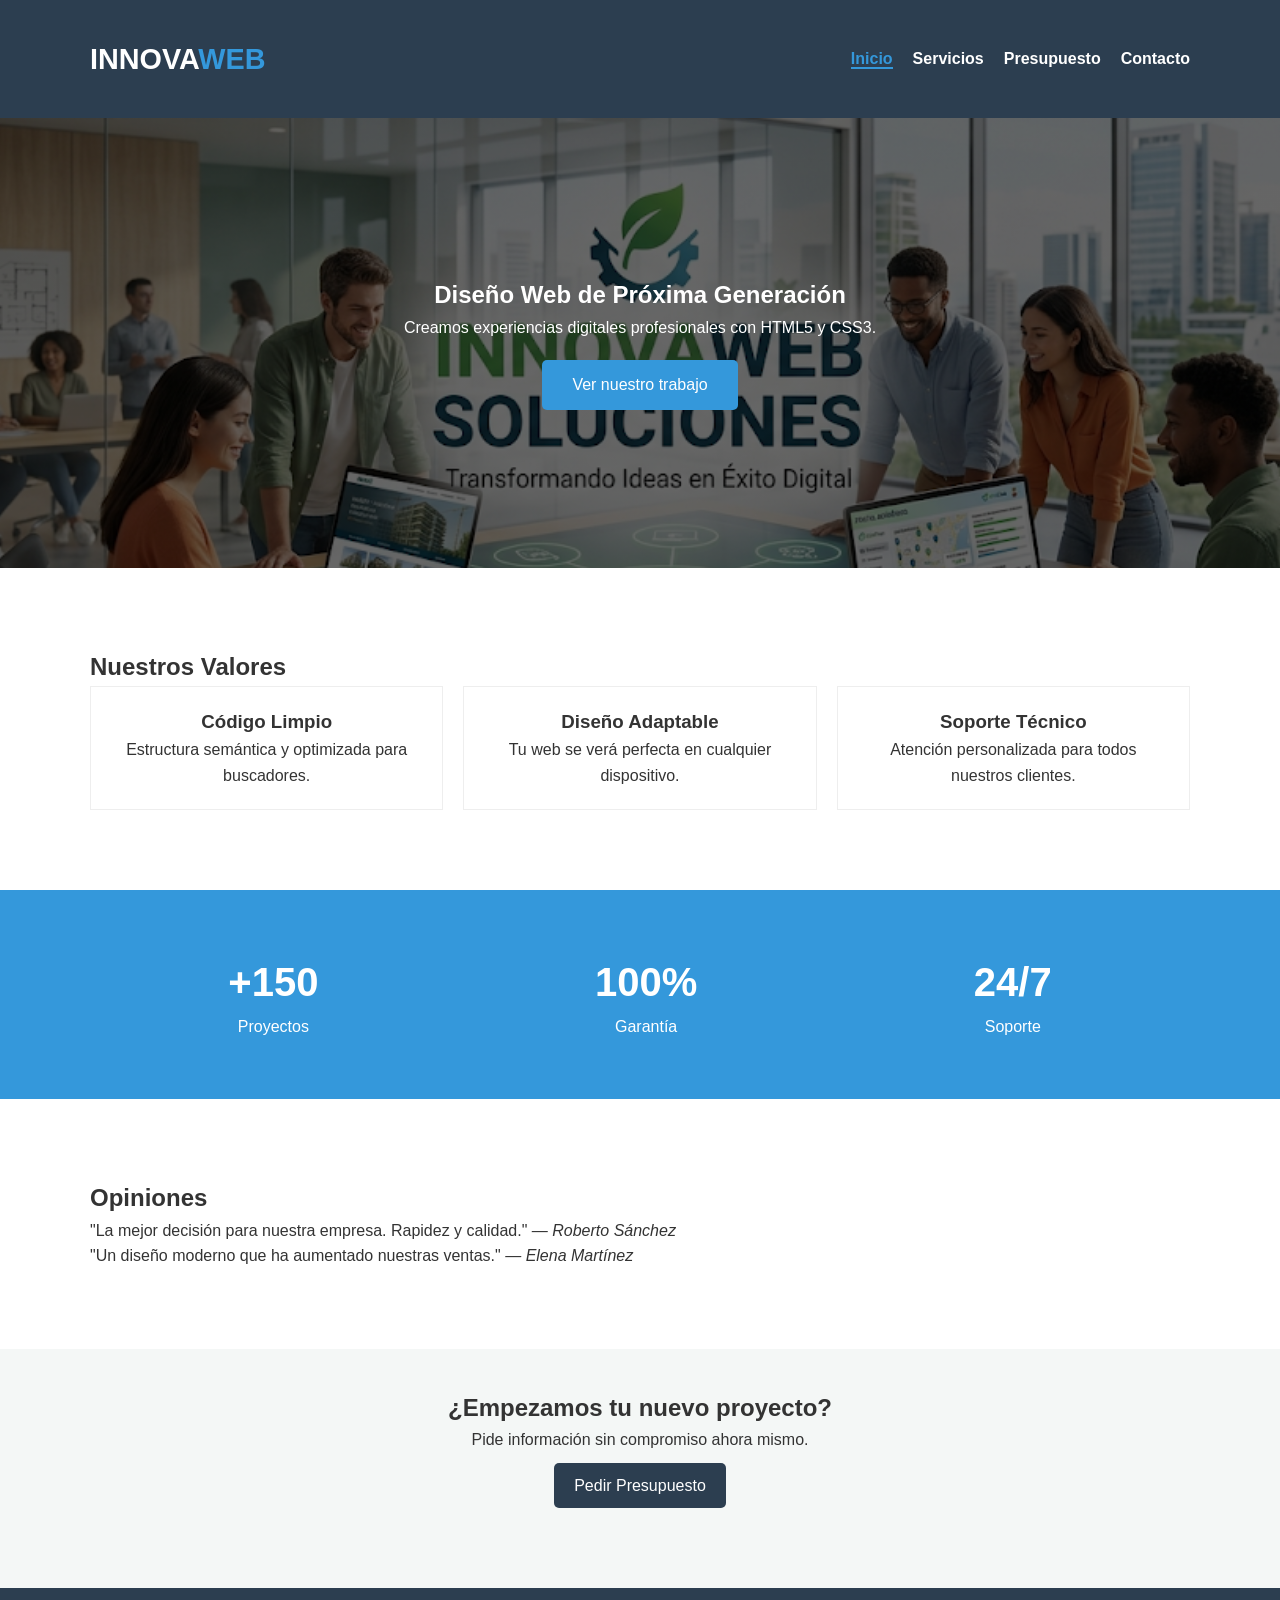
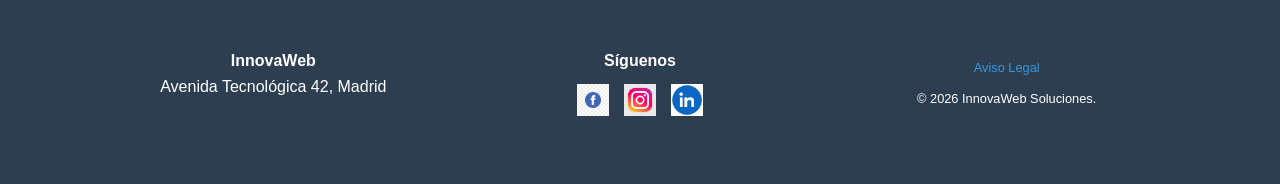
<file: index.html>
<!DOCTYPE html>
<html lang="es">
<head>
    <meta charset="UTF-8">
    <meta name="viewport" content="width=device-width, initial-scale=1.0">
    <title>Inicio | InnovaWeb Soluciones</title>
    <link rel="stylesheet" href="css/estilos.css">
</head>
<body>

    <header class="main-header">
        <div class="container header-flex">
            <div class="logo">
                <h1>Innova<span>Web</span></h1>
            </div>
            <nav class="main-nav">
                <ul>
                    <li><a href="index.html" class="active">Inicio</a></li>
                    <li><a href="views/productos.html">Servicios</a></li>
                    <li><a href="views/presupuesto.html">Presupuesto</a></li>
                    <li><a href="views/contacto.html">Contacto</a></li>
                </ul>
            </nav>
        </div>
    </header>

    <main>
        <section class="hero">
            <div class="container hero-content">
                <h2>Diseño Web de Próxima Generación</h2>
                <p>Creamos experiencias digitales profesionales con HTML5 y CSS3.</p>
                <a href="views/productos.html" class="btn">Ver nuestro trabajo</a>
            </div>
        </section>

        <section class="features">
            <div class="container">
                <h2 class="section-title">Nuestros Valores</h2>
                <div class="grid-features">
                    <article class="feature-item">
                        <h3>Código Limpio</h3>
                        <p>Estructura semántica y optimizada para buscadores.</p>
                    </article>
                    <article class="feature-item">
                        <h3>Diseño Adaptable</h3>
                        <p>Tu web se verá perfecta en cualquier dispositivo.</p>
                    </article>
                    <article class="feature-item">
                        <h3>Soporte Técnico</h3>
                        <p>Atención personalizada para todos nuestros clientes.</p>
                    </article>
                </div>
            </div>
        </section>

        <section class="stats">
            <div class="container stats-flex">
                <div class="stat-box">
                    <span class="number">+150</span>
                    <p>Proyectos</p>
                </div>
                <div class="stat-box">
                    <span class="number">100%</span>
                    <p>Garantía</p>
                </div>
                <div class="stat-box">
                    <span class="number">24/7</span>
                    <p>Soporte</p>
                </div>
            </div>
        </section>

        <section class="testimonials">
            <div class="container">
                <h2 class="section-title">Opiniones</h2>
                <div class="testimonial-grid">
                    <blockquote>
                        "La mejor decisión para nuestra empresa. Rapidez y calidad."
                        <cite>— Roberto Sánchez</cite>
                    </blockquote>
                    <blockquote>
                        "Un diseño moderno que ha aumentado nuestras ventas."
                        <cite>— Elena Martínez</cite>
                    </blockquote>
                </div>
            </div>
        </section>

        <section class="cta">
            <div class="container" style="text-align: center; padding: 40px 0;">
                <h2>¿Empezamos tu nuevo proyecto?</h2>
                <p>Pide información sin compromiso ahora mismo.</p>
                <a href="views/presupuesto.html" class="btn-alt" style="background: var(--color-principal); color: white; padding: 10px 20px; text-decoration: none; display: inline-block; margin-top: 10px; border-radius: 5px;">Pedir Presupuesto</a>
            </div>
        </section>
    </main>

    <footer class="main-footer">
        <div class="container footer-grid">
            <div class="footer-info">
                <h4>InnovaWeb</h4>
                <p>Avenida Tecnológica 42, Madrid</p>
            </div>
            
            <div class="footer-social">
    <h4>Síguenos</h4>
    <div class="social-links">
        <a href="https://facebook.com" target="_blank">
            <img src="img/facebook.png" alt="Facebook" class="social-icon">
        </a>
        <a href="https://instagram.com" target="_blank">
            <img src="img/instagram.png" alt="Instagram" class="social-icon">
        </a>
        <a href="https://linkedin.com" target="_blank">
            <img src="img/linkedin.png" alt="LinkedIn" class="social-icon">
        </a>
    </div>
</div>

            <div class="footer-legal">
                <p><a href="#">Aviso Legal</a></p>
                <p>&copy; 2026 InnovaWeb Soluciones.</p>
            </div>
        </div>
    </footer>

</body>
</html>
</file>
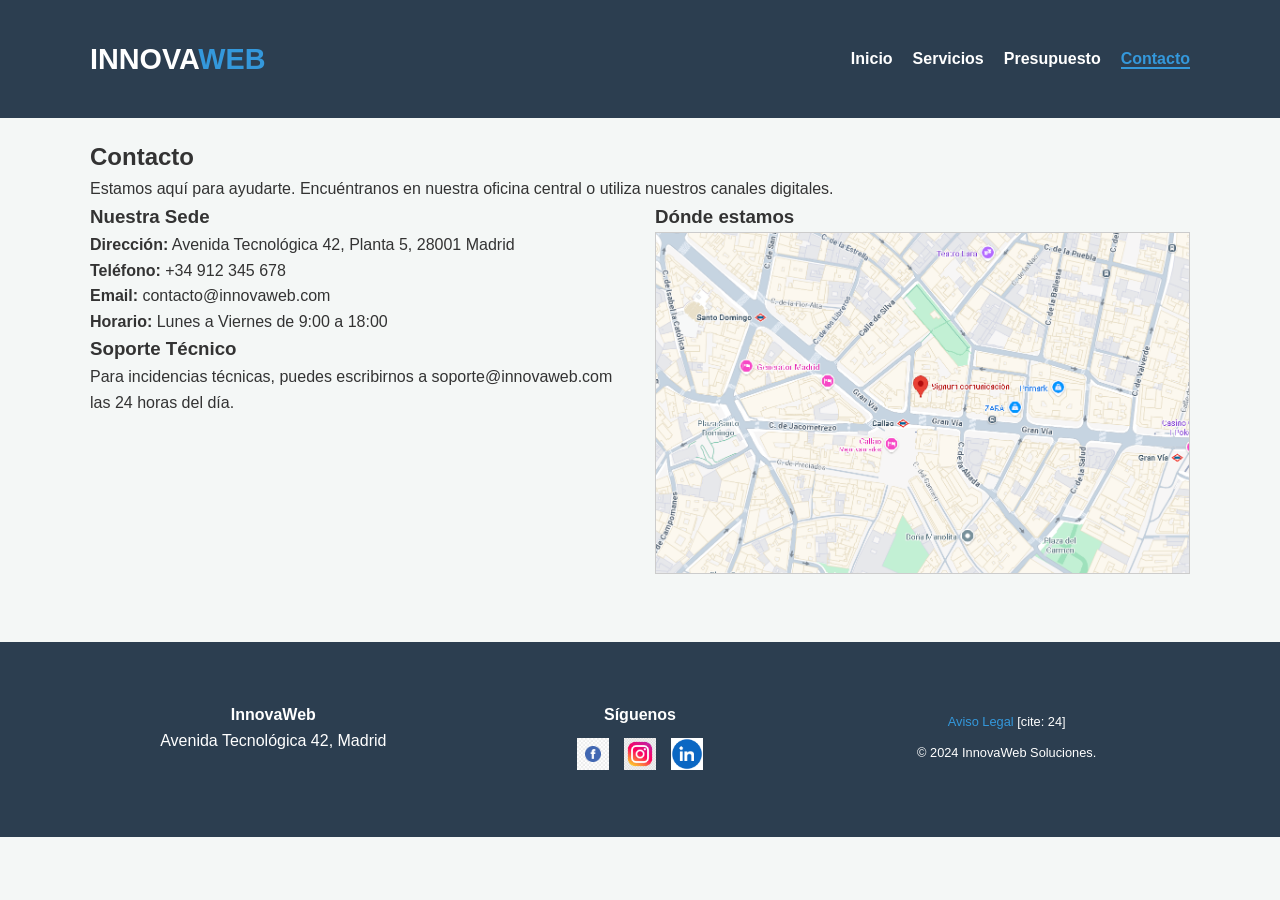
<file: views/contacto.html>
<!DOCTYPE html>
<html lang="es">
<head>
    <meta charset="UTF-8">
    <meta name="viewport" content="width=device-width, initial-scale=1.0">
    <title>Contacto | InnovaWeb Soluciones</title>
    <link rel="stylesheet" href="../css/estilos.css">
</head>
<body>

    <header class="main-header">
        <div class="container header-flex">
            <div class="logo">
                <h1>Innova<span>Web</span></h1>
            </div>
            
            <nav class="main-nav">
                <ul>
                    <li><a href="../index.html">Inicio</a></li>
                    <li><a href="productos.html">Servicios</a></li>
                    <li><a href="presupuesto.html">Presupuesto</a></li>
                    <li><a href="contacto.html" class="active">Contacto</a></li>
                </ul>
            </nav>
        </div>
    </header>

    <main class="container">
        <section class="contact-header">
            <h1>Contacto</h1>
            <p>Estamos aquí para ayudarte. Encuéntranos en nuestra oficina central o utiliza nuestros canales digitales.</p>
        </section>

        <div class="contact-grid">
            <section class="contact-info">
                <article class="info-card">
                    <h3>Nuestra Sede</h3>
                    <p><strong>Dirección:</strong> Avenida Tecnológica 42, Planta 5, 28001 Madrid </p>
                    <p><strong>Teléfono:</strong> +34 912 345 678</p>
                    <p><strong>Email:</strong> contacto@innovaweb.com</p>
                    <p><strong>Horario:</strong> Lunes a Viernes de 9:00 a 18:00</p>
                </article>

                <article class="info-card">
                    <h3>Soporte Técnico</h3>
                    <p>Para incidencias técnicas, puedes escribirnos a soporte@innovaweb.com las 24 horas del día.</p>
                </article>
            </section>

            <section class="contact-map">
                <h3>Dónde estamos</h3>
                <div class="map-container">
                    <img src="../img/mapa.png" alt="Mapa de ubicación de InnovaWeb en Madrid" class="responsive-img">
                </div>
            </section>
        </div>
    </main>

    <footer class="main-footer">
        <div class="container footer-grid">
            <div class="footer-info">
                <h4>InnovaWeb</h4>
                <p>Avenida Tecnológica 42, Madrid</p>
            </div>
            
            <div class="footer-social">
    <h4>Síguenos</h4>
    <div class="social-links">
        <a href="https://facebook.com" target="_blank">
            <img src="../img/facebook.png" alt="Facebook" class="social-icon">
        </a>
        <a href="https://instagram.com" target="_blank">
            <img src="../img/instagram.png" alt="Instagram" class="social-icon">
        </a>
        <a href="https://linkedin.com" target="_blank">
            <img src="../img/linkedin.png" alt="LinkedIn" class="social-icon">
        </a>
    </div>
</div>

            <div class="footer-legal">
                <p><a href="#">Aviso Legal</a> [cite: 24]</p>
                <p>&copy; 2024 InnovaWeb Soluciones.</p>
            </div>
        </div>
    </footer>

</body>
</html>
</file>
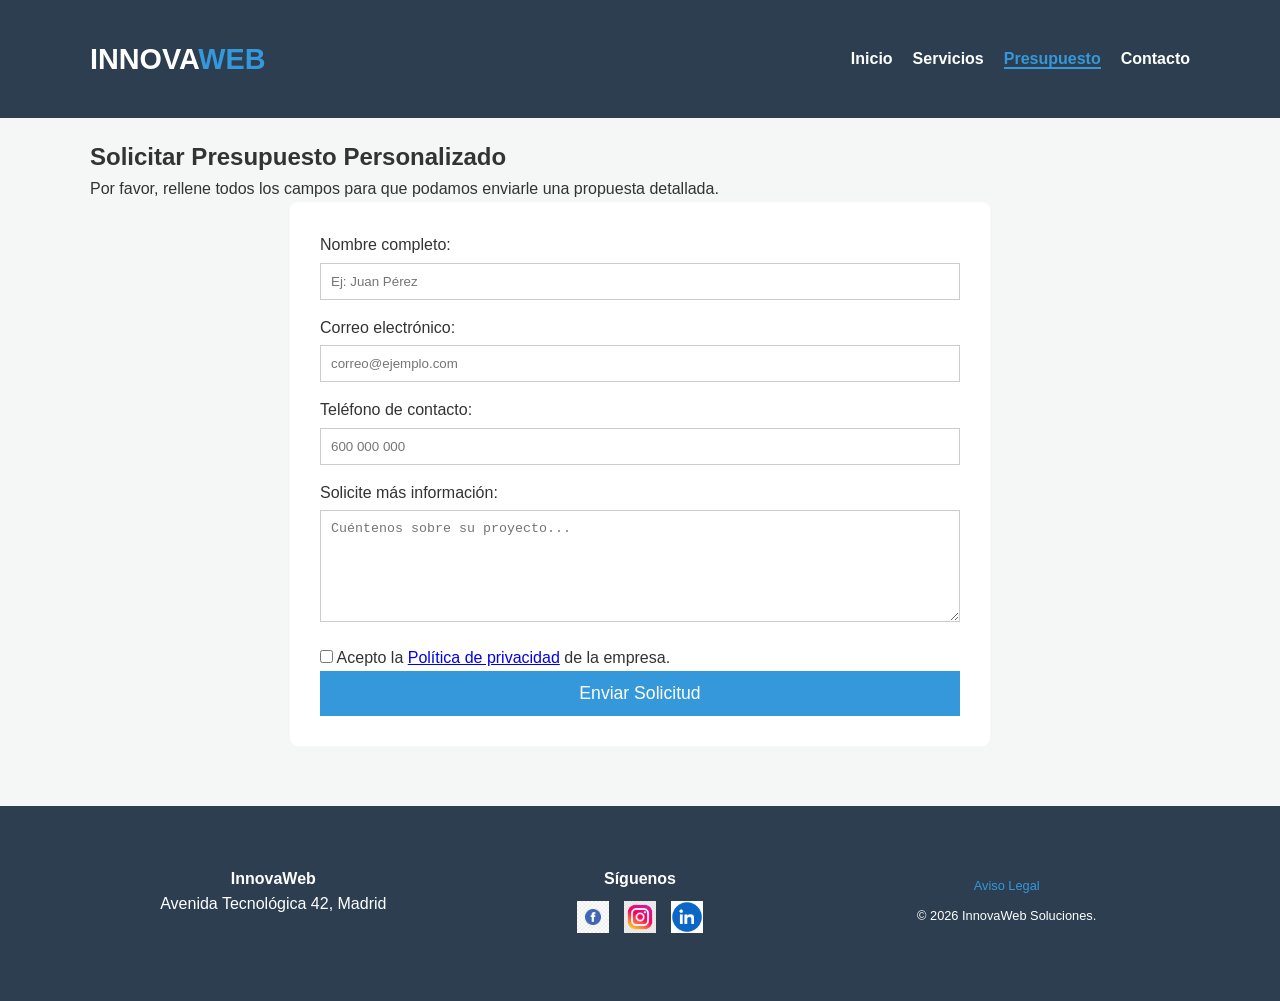
<file: views/presupuesto.html>
<!DOCTYPE html>
<html lang="es">
<head>
    <meta charset="UTF-8">
    <meta name="viewport" content="width=device-width, initial-scale=1.0">
    <title>Presupuesto | InnovaWeb Soluciones</title>
    <link rel="stylesheet" href="../css/estilos.css">
</head>
<body>

    <header class="main-header">
        <div class="container header-flex">
            <div class="logo">
                <h1>Innova<span>Web</span></h1>
            </div>
            
            <nav class="main-nav">
                <ul>
                    <li><a href="../index.html">Inicio</a></li>
                    <li><a href="productos.html">Servicios</a></li>
                    <li><a href="presupuesto.html" class="active">Presupuesto</a></li>
                    <li><a href="contacto.html">Contacto</a></li>
                </ul>
            </nav>
        </div>
    </header>

    <main class="container">
        <section class="form-container">
            <h1>Solicitar Presupuesto Personalizado</h1>
            <p>Por favor, rellene todos los campos para que podamos enviarle una propuesta detallada.</p>

            <form action="#" method="POST" class="budget-form">
                
                <div class="form-group">
                    <label for="nombre">Nombre completo:</label>
                    <input type="text" id="nombre" name="nombre" placeholder="Ej: Juan Pérez" required>
                </div>

                <div class="form-group">
                    <label for="email">Correo electrónico:</label>
                    <input type="email" id="email" name="email" placeholder="correo@ejemplo.com" required>
                </div>

                <div class="form-group">
                    <label for="telefono">Teléfono de contacto:</label>
                    <input type="tel" id="telefono" name="telefono" placeholder="600 000 000" required>
                </div>

                <div class="form-group">
                    <label for="mensaje">Solicite más información:</label>
                    <textarea id="mensaje" name="mensaje" rows="6" placeholder="Cuéntenos sobre su proyecto..." required></textarea>
                </div>

                <div class="form-checkbox">
                    <input type="checkbox" id="privacidad" name="privacidad" required>
                    <label for="privacidad">Acepto la <a href="#">Política de privacidad</a> de la empresa.</label>
                </div>

                <div class="form-submit">
                    <button type="submit" class="btn-submit">Enviar Solicitud</button>
                </div>
                
            </form>
        </section>
    </main>

    <footer class="main-footer">
        <div class="container footer-grid">
            <div class="footer-info">
                <h4>InnovaWeb</h4>
                <p>Avenida Tecnológica 42, Madrid</p>
            </div>
            
            <div class="footer-social">
    <h4>Síguenos</h4>
    <div class="social-links">
        <a href="https://facebook.com" target="_blank">
            <img src="../img/facebook.png" alt="Facebook" class="social-icon">
        </a>
        <a href="https://instagram.com" target="_blank">
            <img src="../img/instagram.png" alt="Instagram" class="social-icon">
        </a>
        <a href="https://linkedin.com" target="_blank">
            <img src="../img/linkedin.png" alt="LinkedIn" class="social-icon">
        </a>
    </div>
</div>

            <div class="footer-legal">
                <p><a href="#">Aviso Legal</a></p>
                <p>&copy; 2026 InnovaWeb Soluciones.</p>
            </div>
        </div>
    </footer>

</body>
</html>
</file>
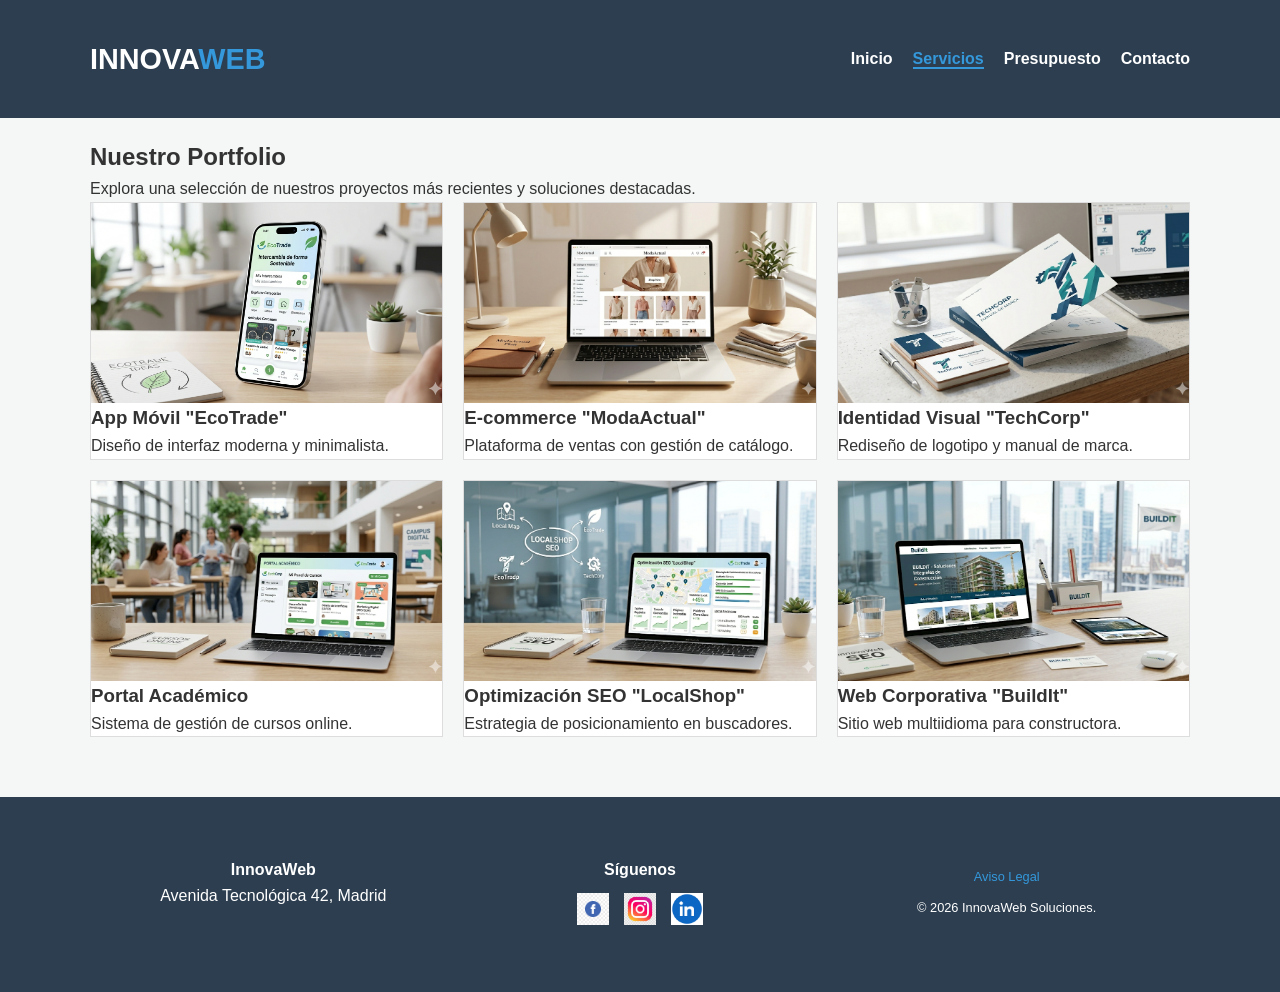
<file: views/productos.html>
<!DOCTYPE html>
<html lang="es">
<head>
    <meta charset="UTF-8">
    <meta name="viewport" content="width=device-width, initial-scale=1.0">
    <title>Portfolio | InnovaWeb Soluciones</title>
    <link rel="stylesheet" href="../css/estilos.css">
</head>
<body>

    <header class="main-header">
        <div class="container header-flex">
            <div class="logo">
                <h1>Innova<span>Web</span></h1>
            </div>
            
            <nav class="main-nav">
                <ul>
                    <li><a href="../index.html">Inicio</a></li>
                    <li><a href="productos.html" class="active">Servicios</a></li>
                    <li><a href="presupuesto.html">Presupuesto</a></li>
                    <li><a href="contacto.html">Contacto</a></li>
                </ul>
            </nav>
        </div>
    </header>

    <main class="container">
        <section class="portfolio-header">
            <h1>Nuestro Portfolio</h1>
            <p>Explora una selección de nuestros proyectos más recientes y soluciones destacadas.</p>
        </section>

        <section class="portfolio-grid">
            
            <article class="portfolio-item">
                <div class="image-container">
                    <img src="../img/p1.png" alt="Diseño de interfaz para app móvil">
                </div>
                <div class="item-info">
                    <h3>App Móvil "EcoTrade"</h3>
                    <p>Diseño de interfaz moderna y minimalista.</p>
                </div>
            </article>

            <article class="portfolio-item">
                <div class="image-container">
                    <img src="../img/p2.png" alt="Desarrollo e-commerce">
                </div>
                <div class="item-info">
                    <h3>E-commerce "ModaActual"</h3>
                    <p>Plataforma de ventas con gestión de catálogo.</p>
                </div>
            </article>

            <article class="portfolio-item">
                <div class="image-container">
                    <img src="../img/p3.png" alt="Branding corporativo">
                </div>
                <div class="item-info">
                    <h3>Identidad Visual "TechCorp"</h3>
                    <p>Rediseño de logotipo y manual de marca.</p>
                </div>
            </article>

            <article class="portfolio-item">
                <div class="image-container">
                    <img src="../img/p4.png" alt="Consultoría estratégica">
                </div>
                <div class="item-info">
                    <h3>Portal Académico</h3>
                    <p>Sistema de gestión de cursos online.</p>
                </div>
            </article>

            <article class="portfolio-item">
                <div class="image-container">
                    <img src="../img/p5.png" alt="SEO y Marketing">
                </div>
                <div class="item-info">
                    <h3>Optimización SEO "LocalShop"</h3>
                    <p>Estrategia de posicionamiento en buscadores.</p>
                </div>
            </article>

            <article class="portfolio-item">
                <div class="image-container">
                    <img src="../img/p6.png" alt="Desarrollo a medida">
                </div>
                <div class="item-info">
                    <h3>Web Corporativa "BuildIt"</h3>
                    <p>Sitio web multiidioma para constructora.</p>
                </div>
            </article>

        </section>
    </main>

    <footer class="main-footer">
        <div class="container footer-grid">
            <div class="footer-info">
                <h4>InnovaWeb</h4>
                <p>Avenida Tecnológica 42, Madrid</p>
            </div>
            
            <div class="footer-social">
    <h4>Síguenos</h4>
    <div class="social-links">
        <a href="https://facebook.com" target="_blank">
            <img src="../img/facebook.png" alt="Facebook" class="social-icon">
        </a>
        <a href="https://instagram.com" target="_blank">
            <img src="../img/instagram.png" alt="Instagram" class="social-icon">
        </a>
        <a href="https://linkedin.com" target="_blank">
            <img src="../img/linkedin.png" alt="LinkedIn" class="social-icon">
        </a>
    </div>
</div>

            <div class="footer-legal">
                <p><a href="#">Aviso Legal</a></p>
                <p>&copy; 2026 InnovaWeb Soluciones.</p>
            </div>
        </div>
    </footer>

</body>
</html>
</file>
<file: css/estilos.css>
/* =========================================
   1. VARIABLES Y CONFIGURACIÓN BASE
   ========================================= */
:root {
    --color-principal: #2c3e50;    /* Azul Marino */
    --color-secundario: #3498db;   /* Azul Claro */
    --color-fondo: #f4f7f6;
    --color-texto: #333333;
    --blanco: #ffffff;
}

* {
    margin: 0;
    padding: 0;
    box-sizing: border-box;
}

body {
    font-family: 'Segoe UI', Arial, sans-serif;
    line-height: 1.6;
    background-color: var(--color-fondo);
    color: var(--color-texto);
}

.container {
    width: 90%;
    max-width: 1100px;
    margin: 0 auto;
    padding: 20px 0;
}

/* =========================================
   2. CABECERA Y NAVEGACIÓN
   ========================================= */
.main-header {
    background: var(--color-principal);
    color: var(--blanco);
    padding: 1rem 0;
    position: sticky;
    top: 0;
    z-index: 1000;
}

.header-flex {
    display: flex;
    justify-content: space-between;
    align-items: center;
}

.logo h1 {
    font-size: 1.8rem;
    text-transform: uppercase;
}

.logo span {
    color: var(--color-secundario);
}

.main-nav ul {
    display: flex;
    list-style: none;
}

.main-nav li {
    margin-left: 20px;
}

.main-nav a {
    color: var(--blanco);
    text-decoration: none;
    font-weight: bold;
    transition: 0.3s;
}

/* Resaltado página actual */
.main-nav a.active, 
.main-nav a:hover {
    color: var(--color-secundario);
    border-bottom: 2px solid var(--color-secundario);
}

/* ========================
   3. SECCIONES DEL INDEX 
   ======================== */

.hero {
    background-image: linear-gradient(rgba(0,0,0,0.6), rgba(0,0,0,0.6)), url('../img/portada.png');
    background-size: cover;
    background-position: center;
    background-attachment: fixed; /* Efecto elegante al hacer scroll */
    height: 450px;
    color: var(--blanco);
    display: flex;
    align-items: center;
    justify-content: center;
    text-align: center;
}

.btn {
    display: inline-block;
    background: var(--color-secundario);
    color: var(--blanco);
    padding: 12px 30px;
    text-decoration: none;
    border-radius: 5px;
    margin-top: 20px;
}

/* Características y Testimonios */
.features, .testimonials {
    padding: 60px 0;
    background: var(--blanco);
}

.grid-features {
    display: grid;
    grid-template-columns: repeat(auto-fit, minmax(250px, 1fr));
    gap: 20px;
}

.feature-item {
    padding: 20px;
    border: 1px solid #eee;
    text-align: center;
}

/* Estadísticas */
.stats {
    background: var(--color-secundario);
    color: var(--blanco);
    padding: 40px 0;
    text-align: center;
}

.stats-flex {
    display: flex;
    justify-content: space-around;
}

.stat-box .number {
    font-size: 2.5rem;
    font-weight: bold;
    display: block;
}

/* =========================================
   4. PORTFOLIO / PRODUCTOS (CUADRÍCULA)
   ========================================= */
.portfolio-grid {
    display: grid;
    grid-template-columns: repeat(3, 1fr);
    gap: 20px;
}

.portfolio-item {
    background: var(--blanco);
    border: 1px solid #ddd;
}

.portfolio-item img {
    width: 100%;
    height: 200px;
    object-fit: cover;
    display: block;
}

/* =========================================
   5. FORMULARIO DE PRESUPUESTO
   ========================================= */
.budget-form {
    background: var(--blanco);
    padding: 30px;
    max-width: 700px;
    margin: 0 auto;
    border-radius: 8px;
}

.form-group {
    margin-bottom: 15px;
}

.form-group label {
    display: block;
    margin-bottom: 5px;
}

.form-group input, .form-group textarea {
    width: 100%;
    padding: 10px;
    border: 1px solid #ccc;
}

.btn-submit {
    background: var(--color-secundario);
    color: var(--blanco);
    width: 100%;
    padding: 12px;
    border: none;
    cursor: pointer;
    font-size: 1.1rem;
}

/* =========================================
   6. CONTACTO Y MAPA
   ========================================= */
.contact-grid {
    display: grid;
    grid-template-columns: 1fr 1fr;
    gap: 30px;
}

.responsive-img {
    width: 100%;
    height: auto;
    border: 1px solid #ccc;
}

/* =========================================
   7. PIE DE PÁGINA (CON ICONOS REDES)
   ========================================= */
.main-footer {
    background: var(--color-principal);
    color: var(--blanco);
    padding: 40px 0;
    margin-top: 40px;
    text-align: center;
}

.footer-grid {
    display: grid;
    grid-template-columns: repeat(3, 1fr);
    align-items: start;
}

/* Estilos específicos para iconos de redes sociales */
.social-links {
    display: flex;
    justify-content: center;
    gap: 15px;
    margin-top: 10px;
}

.social-icon {
    width: 32px;  /* Tamaño de los iconos */
    height: 32px;
    transition: transform 0.3s;
}

.social-icon:hover {
    transform: scale(1.2);
}

.footer-legal a {
    color: var(--color-secundario);
    text-decoration: none;
}

.footer-legal p {
    font-size: 0.8rem;
    margin-top: 10px;
}
</file>
